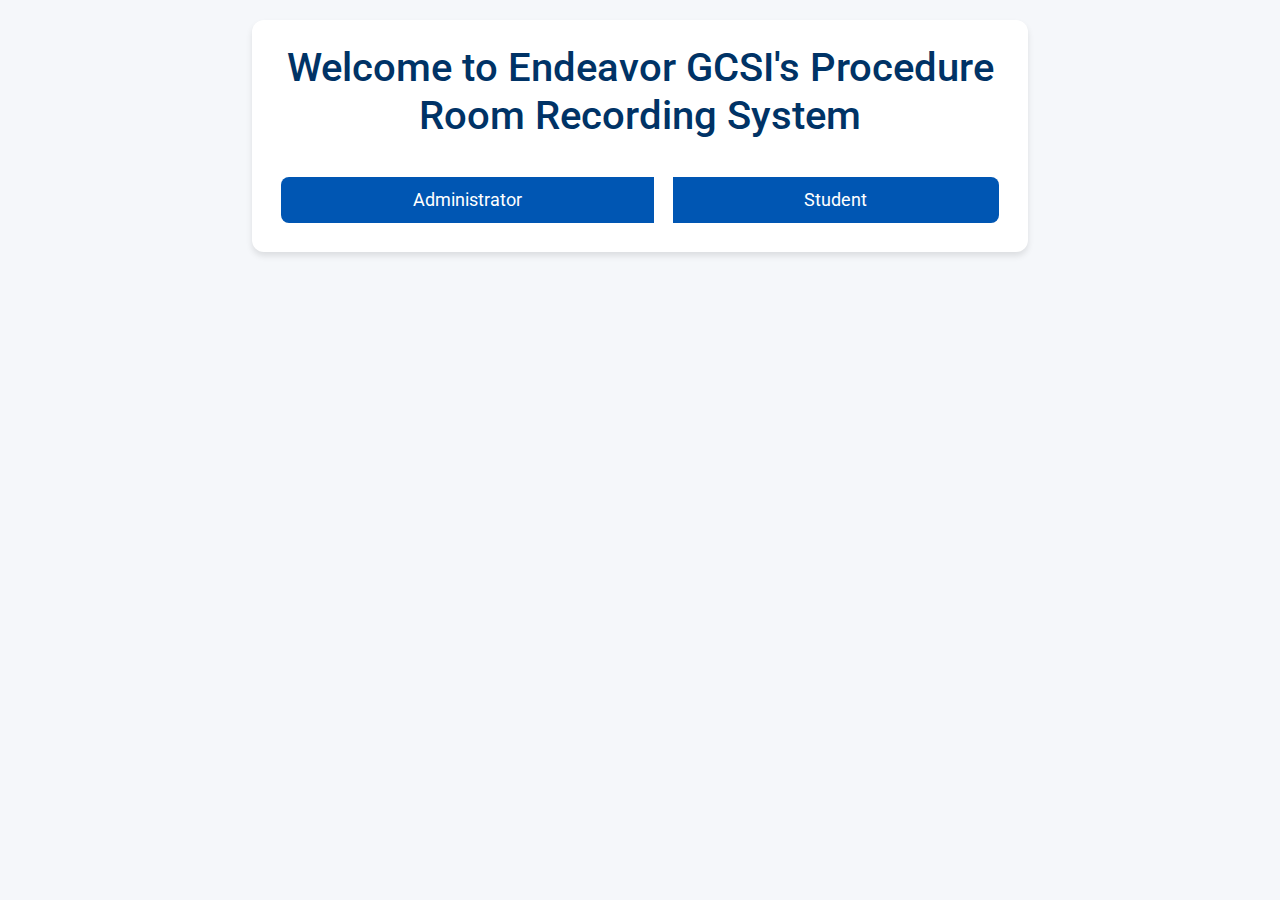
<file: index.html>
<!DOCTYPE html>
<html lang="en">

<head>
    <meta charset="UTF-8">
    <meta name="viewport" content="width=device-width, initial-scale=1.0">
    <title>Endeavor GCSI Procedure Room Recording System</title>

    <!-- Bootstrap 5 CSS -->
    <link href="https://cdn.jsdelivr.net/npm/bootstrap@5.3.0/dist/css/bootstrap.min.css" rel="stylesheet">
    <!-- Google Font -->
    <link href="https://fonts.googleapis.com/css2?family=Roboto:wght@400;500;700&display=swap" rel="stylesheet">

    <link rel="stylesheet" href="styles.css">
</head>
<body>

<div class="container">
    <div class="card p-4">
        <h1>Welcome to Endeavor GCSI's Procedure Room Recording System</h1>
        <div class="d-flex justify-content-center mt-4 btn-group">
            <a href="admin.html" class="btn btn-primary btn-lg">Administrator</a>
            <a href="student.html" class="btn btn-primary btn-lg">Student</a>
        </div>
    </div>
</div>

    <!-- Bootstrap 5 JavaScript -->
    <script src="https://cdn.jsdelivr.net/npm/bootstrap@5.3.0/dist/js/bootstrap.bundle.min.js"></script>
    <script src="index.js"></script>
</body>
</html>
</file>
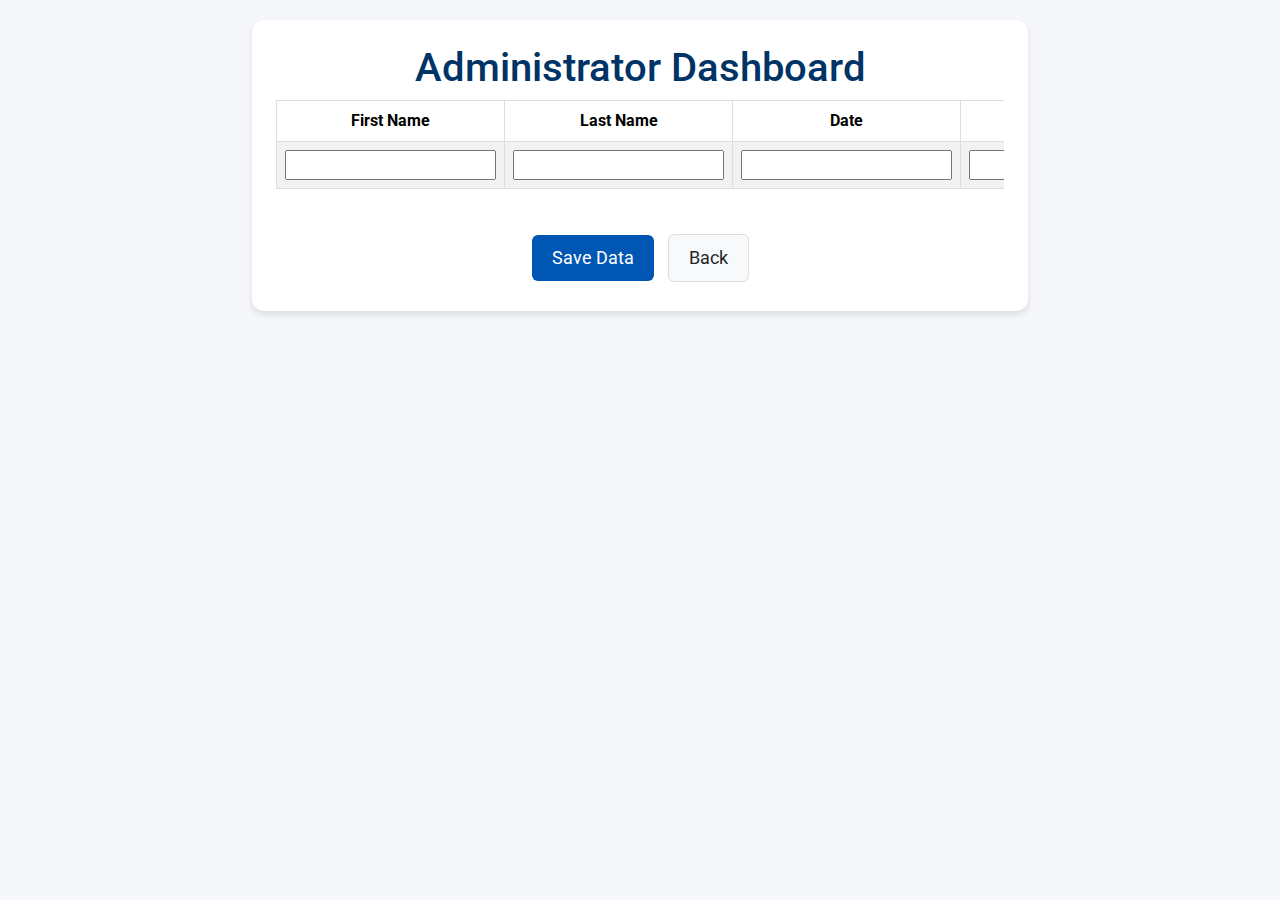
<file: admin.html>
<!DOCTYPE html>
<html lang="en">

<head>
    <meta charset="UTF-8">
    <meta name="viewport" content="width=device-width, initial-scale=1.0">
    <title>Endeavor GCSI Procedure Room Recording System</title>

    <!-- Bootstrap 5 CSS -->
    <link href="https://cdn.jsdelivr.net/npm/bootstrap@5.3.0/dist/css/bootstrap.min.css" rel="stylesheet">
    <!-- Google Font -->
    <link href="https://fonts.googleapis.com/css2?family=Roboto:wght@400;500;700&display=swap" rel="stylesheet">

    <link rel="stylesheet" href="styles.css">
</head>
<body>


    <div class="container">
        <div class="card p-4">
            <h1>Administrator Dashboard</h1>
            <div class="table-responsive">
                <table id="dataTable" class="table table-striped">
                    <thead>
                        <tr>
                            <th>First Name</th>
                            <th>Last Name</th>
                            <th>Date</th>
                            <th>Start Time</th>
                            <th>End Time</th>
                            <th>Procedure Description</th>
                        </tr>
                    </thead>
                    <tbody>
                        <!-- Rows will be dynamically added here -->
                    </tbody>
                </table>
            </div>
            <div class="text-center mt-4">
                <button id="saveButton" class="btn btn-primary">Save Data</button>
                <a href="index.html" class="btn btn-default">Back</a>
            </div>
        </div>
    </div>

    <!-- Bootstrap 5 JavaScript -->
    <script src="https://cdn.jsdelivr.net/npm/bootstrap@5.3.0/dist/js/bootstrap.bundle.min.js"></script>
    <script src="admin.js"></script>
</body>
</html>
</file>
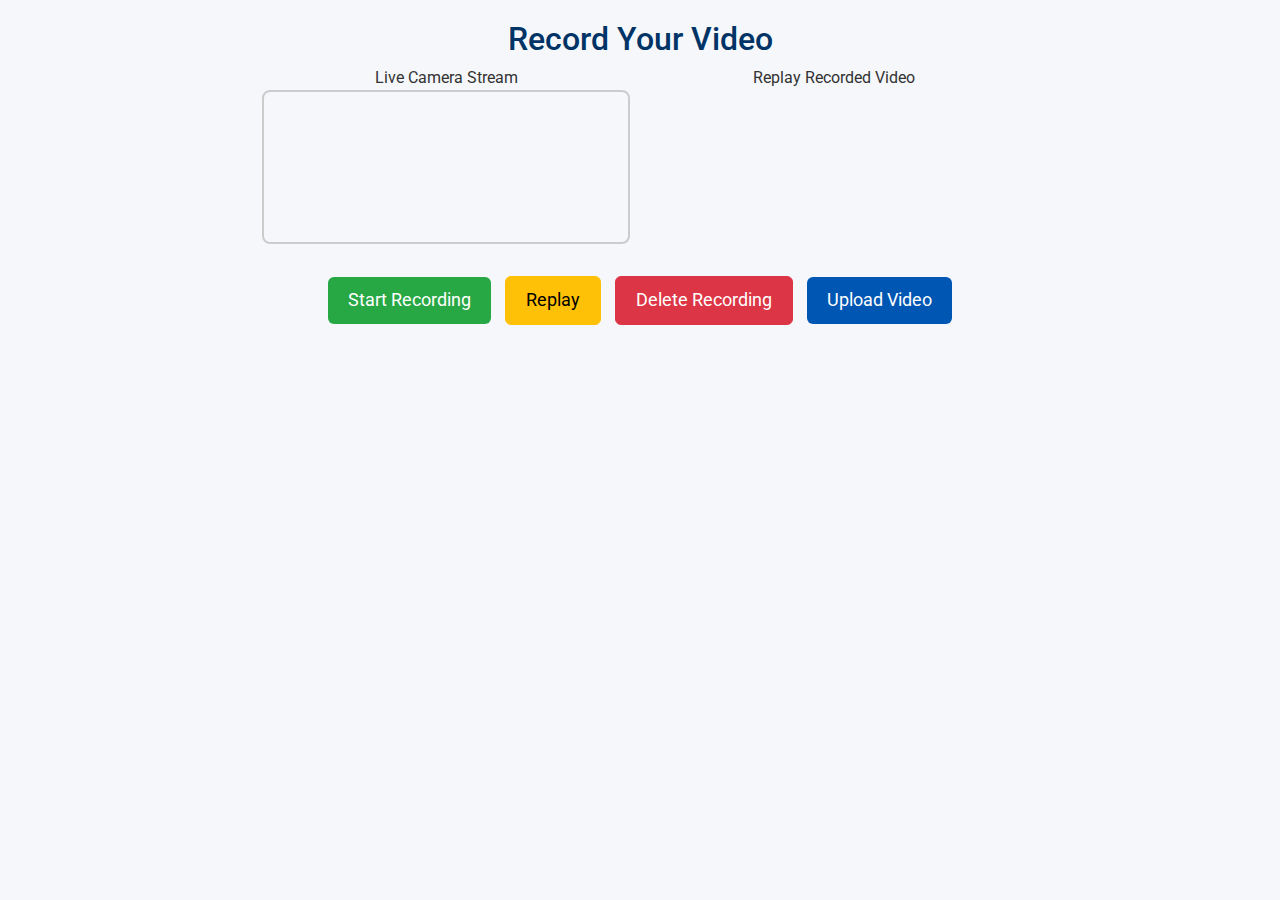
<file: recording.html>
<!DOCTYPE html>
<html lang="en">

<head>
    <meta charset="UTF-8">
    <meta name="viewport" content="width=device-width, initial-scale=1.0">
    <title>Endeavor GCSI Procedure Room Recording System</title>

    <!-- Bootstrap 5 CSS -->
    <link href="https://cdn.jsdelivr.net/npm/bootstrap@5.3.0/dist/css/bootstrap.min.css" rel="stylesheet">
    <!-- Google Font -->
    <link href="https://fonts.googleapis.com/css2?family=Roboto:wght@400;500;700&display=swap" rel="stylesheet">

    <link rel="stylesheet" href="styles.css">
</head>
<body>

<div class="container">
    <h2>Record Your Video</h2>
    <div class="video-container">
        <div class="video-item">
            <span id="videoLabel" role="label">Live Camera Stream</span>
            <video id="video" autoplay aria-labelledby="videoLabel"></video>
        </div>
        <div class="video-item">
            <span id="replayVideoLabel" role="label">Replay Recorded Video</span>
            <video id="replayVideo" controls style="display: none;" aria-labelledby="replayVideoLabel"></video>
        </div>
    </div>
    <div class="recording-buttons">
        <button id="recordButton" class="btn btn-success">Start Recording</button>
        <button id="replayButton" class="btn btn-warning">Replay</button>
        <button id="deleteButton" class="btn btn-danger">Delete Recording</button>
        <button id="uploadVideoButton" class="btn btn-primary">Upload Video</button>
    </div>
</div>

 <!-- Upload Confirmation Modal -->
 <div id="uploadConfirmationModal" class="modal">
    <div class="modal-content">
    <p>Are you sure you want to upload this video?</p>
    <button id="confirmUpload" class="btn btn-success">Confirm</button>
    <button id="backUpload" class="btn btn-default">Back</button>
    </div>
</div>

    <!-- Bootstrap 5 JavaScript -->
    <script src="https://cdn.jsdelivr.net/npm/bootstrap@5.3.0/dist/js/bootstrap.bundle.min.js"></script>
    <script src="recording.js"></script>
</body>
</html>
</file>
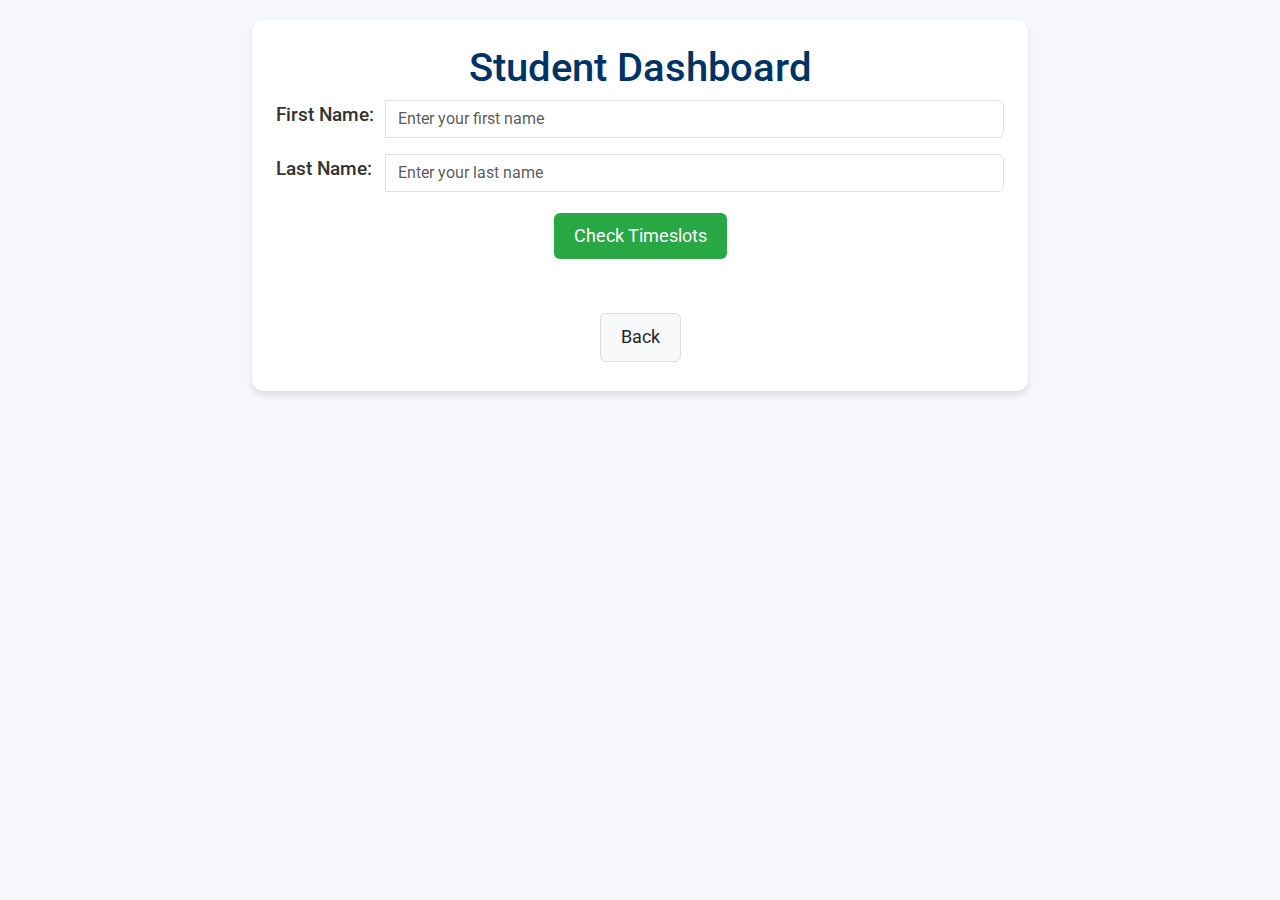
<file: student.html>
<!DOCTYPE html>
<html lang="en">

<head>
    <meta charset="UTF-8">
    <meta name="viewport" content="width=device-width, initial-scale=1.0">
    <title>Endeavor GCSI Procedure Room Recording System</title>

    <!-- Bootstrap 5 CSS -->
    <link href="https://cdn.jsdelivr.net/npm/bootstrap@5.3.0/dist/css/bootstrap.min.css" rel="stylesheet">
    <!-- Google Font -->
    <link href="https://fonts.googleapis.com/css2?family=Roboto:wght@400;500;700&display=swap" rel="stylesheet">

    <link rel="stylesheet" href="styles.css">
</head>
<body>

<div class="container">
    <div class="card p-4">
        <h1>Student Dashboard</h1>
        <div class="input-group mb-3">
            <label for="studentFirstName" class="form-label">First Name:</label>
            <input type="text" id="studentFirstName" class="form-control" placeholder="Enter your first name">
        </div>
        <div class="input-group mb-3">
            <label for="studentLastName" class="form-label">Last Name:</label>
            <input type="text" id="studentLastName" class="form-control" placeholder="Enter your last name">
        </div>
        <div class="text-center">
            <button id="checkStudentButton" class="btn btn-success">Check Timeslots</button>
        </div>
        <div id="timeslotResult" class="text-center mt-4"></div>
        <div class="text-center back-button">
            <a href="index.html" class="btn btn-default">Back</a>
        </div>
    </div>
</div>

<!-- Timeslot Confirmation Modal -->
<div id="timeslotConfirmationModal" class="modal">
    <div class="modal-content">
    <p id="timeslotConfirmationText"></p>
    <button id="confirmTimeslot" class="btn btn-success">Confirm</button>
    <button id="backTimeslot" class="btn btn-default">Back</button>
    </div>
</div>


    <!-- Bootstrap 5 JavaScript -->
    <script src="https://cdn.jsdelivr.net/npm/bootstrap@5.3.0/dist/js/bootstrap.bundle.min.js"></script>
    <script src="student.js"></script>
</body>
</html>
</file>
<file: styles.css>
/* Global Styles */
body {
    font-family: 'Roboto', sans-serif;
    background-color: #f5f7fa;
    color: #333;
    padding: 20px;
}

h1, h2 {
    text-align: center;
    color: #003366;
}

.card {
    border: none;
    border-radius: 12px;
    box-shadow: 0 4px 6px rgba(0, 0, 0, 0.1);
}

.btn-primary {
    background-color: #0056b3;
    border: none;
}

.btn-primary:hover {
    background-color: #003d80;
}

.btn-success {
    background-color: #28a745;
    border: none;
}

.btn-success:hover {
    background-color: #1e7e34;
}

.btn-default {
    background-color: #f8f9fa;
    border: 1px solid #ddd;
}

.btn-default:hover {
    background-color: #e2e6ea;
}

table th {
    background-color: #0056b3;
    color: white;
}

table {
    border-collapse: collapse;
    width: 100%;
}

table td, table th {
    padding: 8px;
    text-align: center;
    border: 1px solid #ddd;
}

.container {
    max-width: 800px;
    margin: auto;
}

.input-group {
    display: flex;
    align-items: center;
}

.input-group label {
    width: 15%;
    margin-right: 1px;
    font-weight: 500;
}

.input-group input {
    width: 70%;
}

.back-button {
    margin-top: 20px;
}

.btn-group {
    gap: 15px;
}

.video-container {
    display: flex;
    justify-content: space-between;
    margin-bottom: 20px;
}

.video-item {
    flex: 1;
    margin: 0 10px;
    text-align: center;
}

video {
    width: 100%;
    border: 2px solid #ccc;
    border-radius: 8px;
}

label {
    display: block;
    font-size: 1.2em;
    margin-bottom: 8px;
    font-weight: bold;
    color: #333;
}

.recording-buttons {
    text-align: center;
    margin-top: 20px;
}

.btn {
    padding: 10px 20px;
    margin: 5px;
    font-size: 1.1em;
    cursor: pointer;
}

.modal {
    display: none;
    position: fixed;
    z-index: 1000;
    left: 0;
    top: 0;
    width: 100%;
    height: 100%;
    overflow: auto;
    background-color: rgba(0, 0, 0, 0.4);
}

.modal-content {
    background-color: #fefefe;
    margin: 15% auto;
    padding: 20px;
    border: 1px solid #888;
    width: 50%;
    text-align: center;
}

.modal button {
    margin: 10px;
}
</file>
